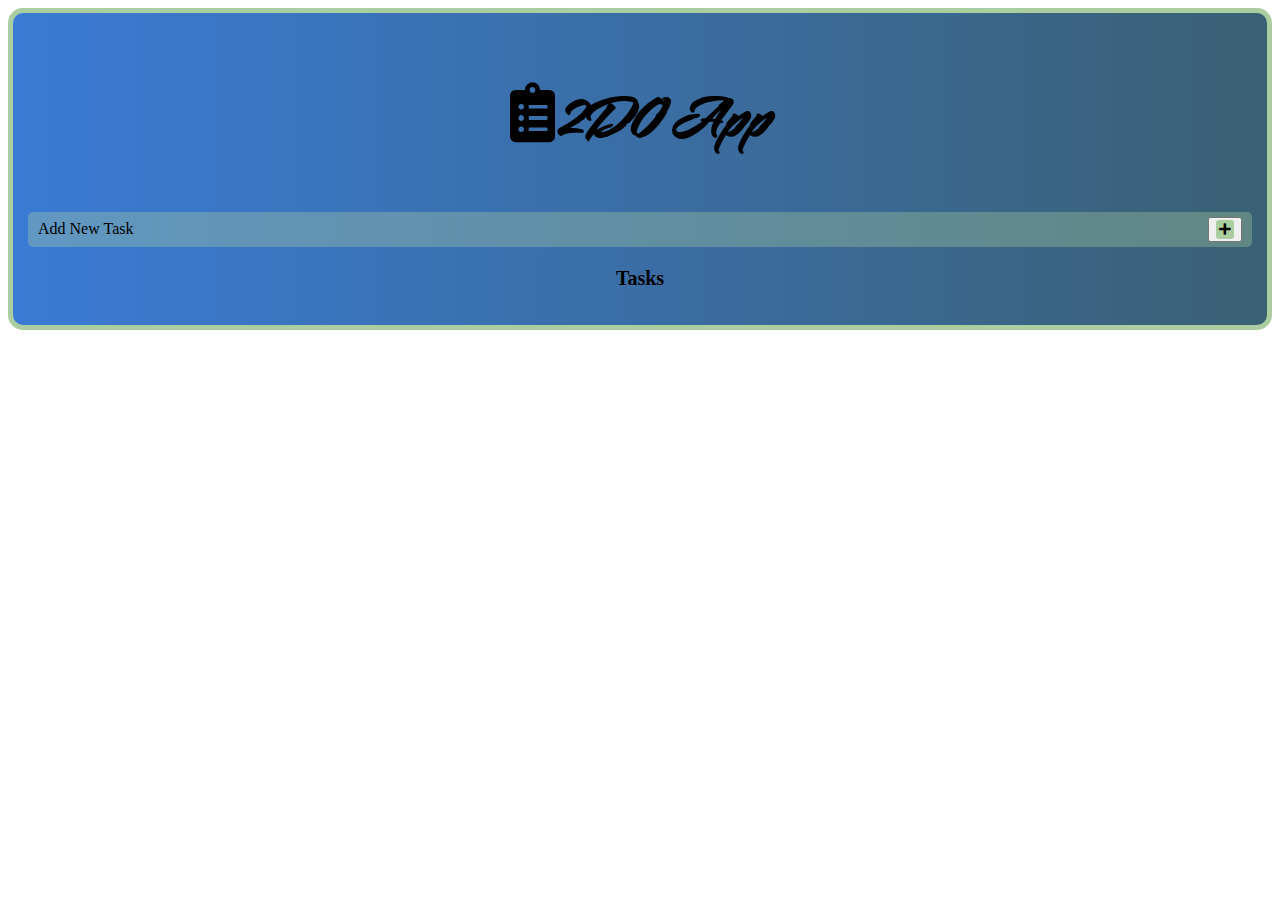
<file: 2do/index.html>
<!DOCTYPE html>
<html lang="en">
<head>
    <meta charset="UTF-8">
    <meta http-equiv="X-UA-Compatible" content="IE=edge">
    <meta name="viewport" content="width=device-width, initial-scale=1.0">
    <title>Document</title>
    <link rel="stylesheet" href="style.css">
    <link rel="stylesheet" href="https://cdnjs.cloudflare.com/ajax/libs/font-awesome/5.15.4/css/all.min.css" />
    <link rel="preconnect" href="https://fonts.googleapis.com">
<link rel="preconnect" href="https://fonts.gstatic.com" crossorigin>
<link href="https://fonts.googleapis.com/css2?family=Smooch&display=swap" rel="stylesheet">
</head>
<body onload="initUI()">
       

    <div class="todoapp" id="main1">
        <div id="modal-box">
            <div id="modal">
                <div id="modal-body">
                    <div>
                    <button id="close-modal">&times;</button>
                </div>
                    
                    <div class="modal-div"><label>Task Title</label>
                        <input type="text" id="titleInput" placeholder="Enter Task Tilte">
                    </div>
                    
                    <div id="msg"></div>
                    <br>
                    <div class="modal-div"> 
                        <label>Due Date</label>
                        <input type="date" id="dateInput" >
                    </div>
                   
                    <br>
                    <p>Description</p>
                    <textarea name="" id="description" cols="50" rows="10" style="width: 612px;"
                    "height: 187px;"></textarea><br>
                    <input type="hidden" name="" id="taskid">
                    <button id="addBtn" class="addBtn"> Add </button>
                    <button id="updateBtn"  class="addBtn"> Update Todo </button>


                </div>
                
            </div>
        </div>

    
        <h2><i class="fas fa-clipboard-list"></i>2DO App</h2>
        <div>
            <span id="new">Add New Task <button id="popup-modal"><i class="fas fa-plus" data-open="addTaskModal"></i></button></span>
            
        </div>
    <h3>Tasks</h3>
    <div id="tasks">
        
    </div>
        
   
    <script src="main.js"></script>
</body>
</html>
</file>
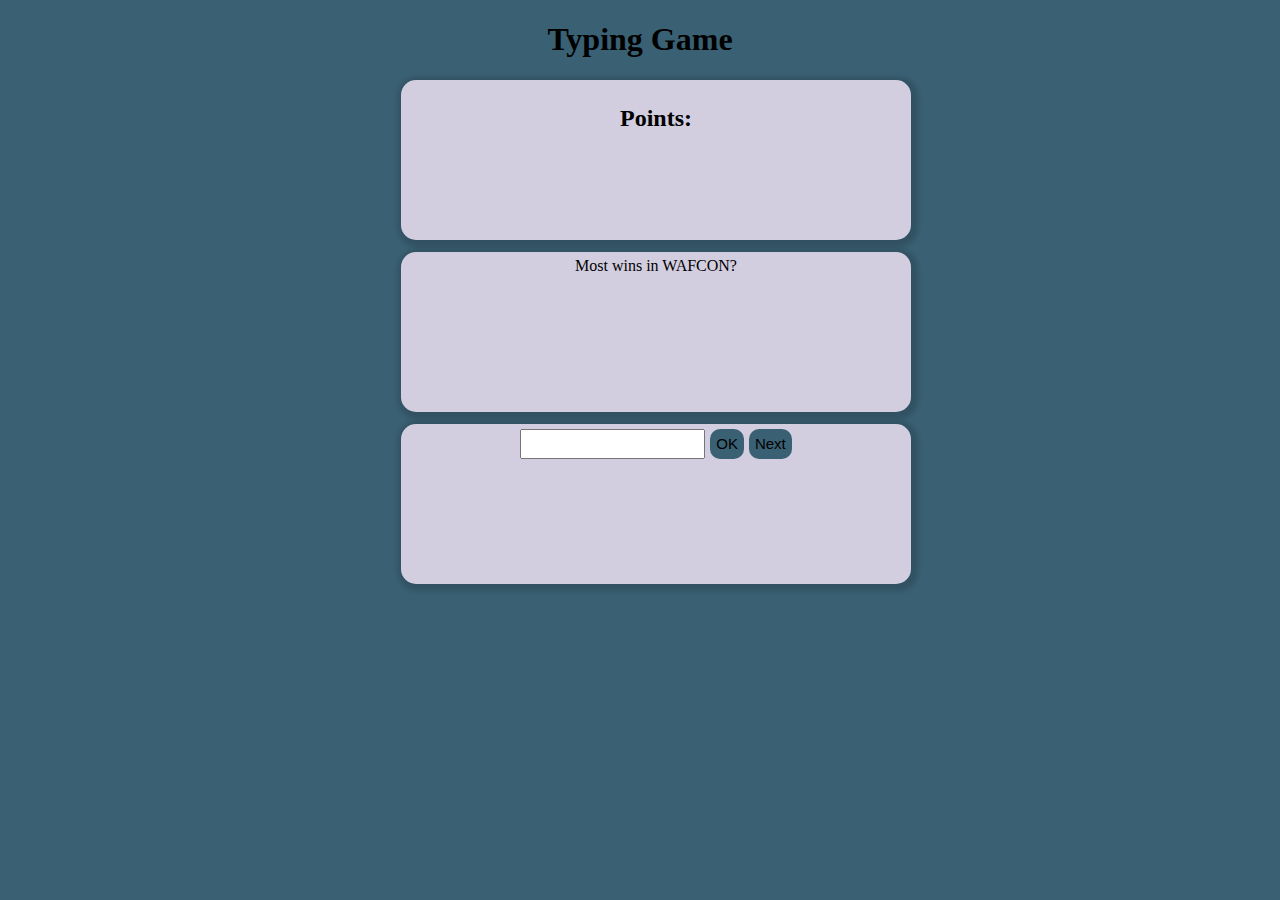
<file: typingGame/index.html>
<!DOCTYPE html>
<html lang="en">
  <head>
    <meta charset="UTF-8" />
    <meta http-equiv="X-UA-Compatible" content="IE=edge" />
    <meta name="viewport" content="width=device-width, initial-scale=1.0" />
    <title>Document</title>
    <link rel="stylesheet" href="style.css" />
  </head>
  <body>
    <h1>Typing Game</h1>
    <div class="paps">
      <div class="box" id="score">
        <h2 >Points:</h2>
      </div>
      <div class="box" id="questionOut">
        
      </div>
      <div class="box">
        <div class="inputs">
          <input type="text" / id="inputs">
          <button id="submit">OK</button>
          <button id="pass1">Next</button>
          
        </div>
      </div>
    </div>
    <script src="main.js"></script>
  </body>
</html>
</file>
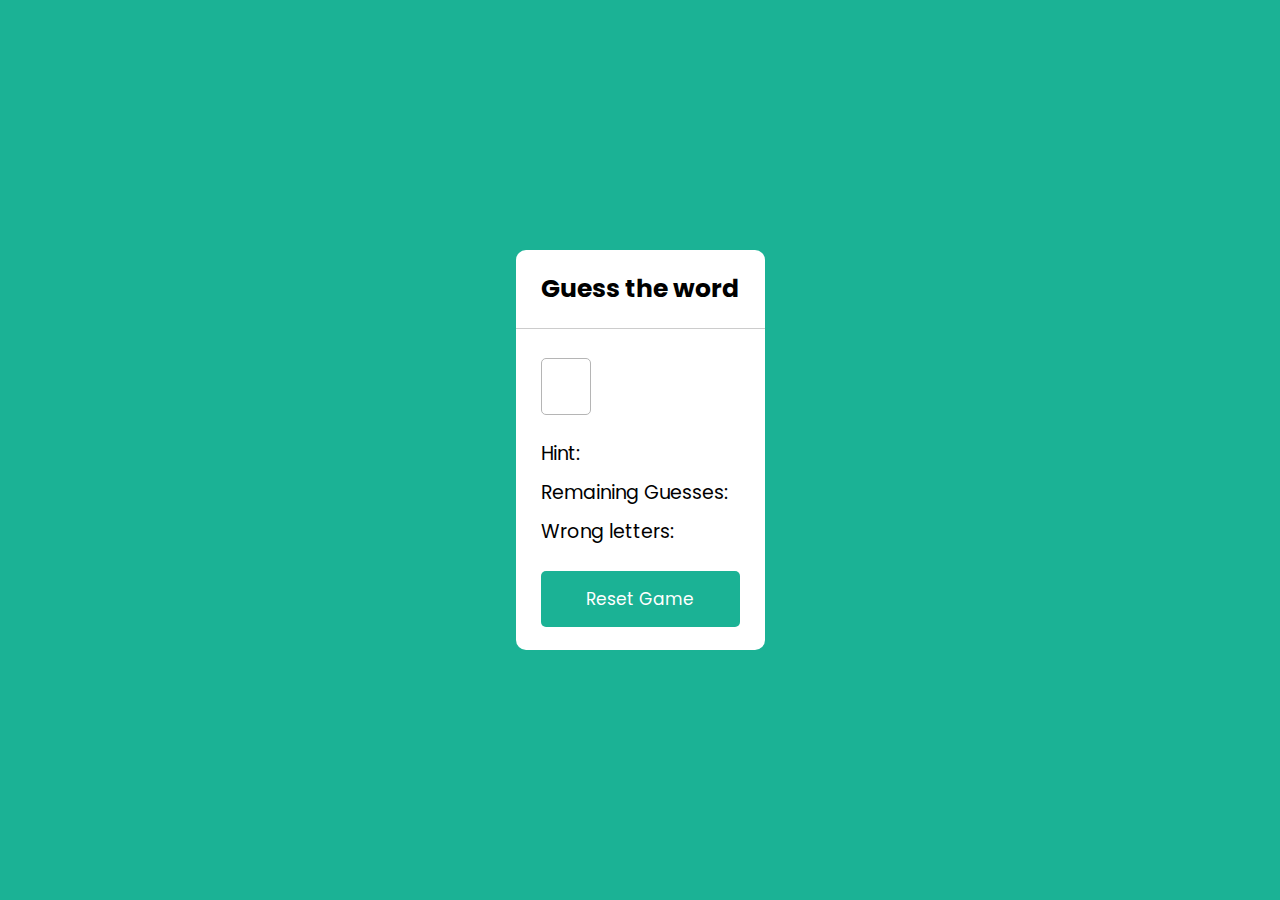
<file: Word_Game/index.html>
<!DOCTYPE html>
<html lang="en">
  <head>
    <meta charset="UTF-8" />
    <meta http-equiv="X-UA-Compatible" content="IE=edge" />
    <meta name="viewport" content="width=device-width, initial-scale=1.0" />
    <title>Document</title>
    <link rel="stylesheet" href="style.css">
  </head>
  <body onload="initUI()">
    <div class="wrapper">
      <h1>Guess the word</h1>
      <div class="content">
          <input type="text" class="typing-input" maxlength="1">
        <div class="inputs">
          <input type="text" disabled />
         
        </div>
        <div class="details">
            <p class="hint">Hint: <span></span></p>
            <p class="guess-left">Remaining Guesses: <span></span></p>
            <p class="wrong-letter">Wrong letters: <span></span></p>

        </div>
        <button class="reset-btn">Reset Game</button>
      </div>
    </div>
    <script src="main.js"></script>
  </body>
</html>
</file>
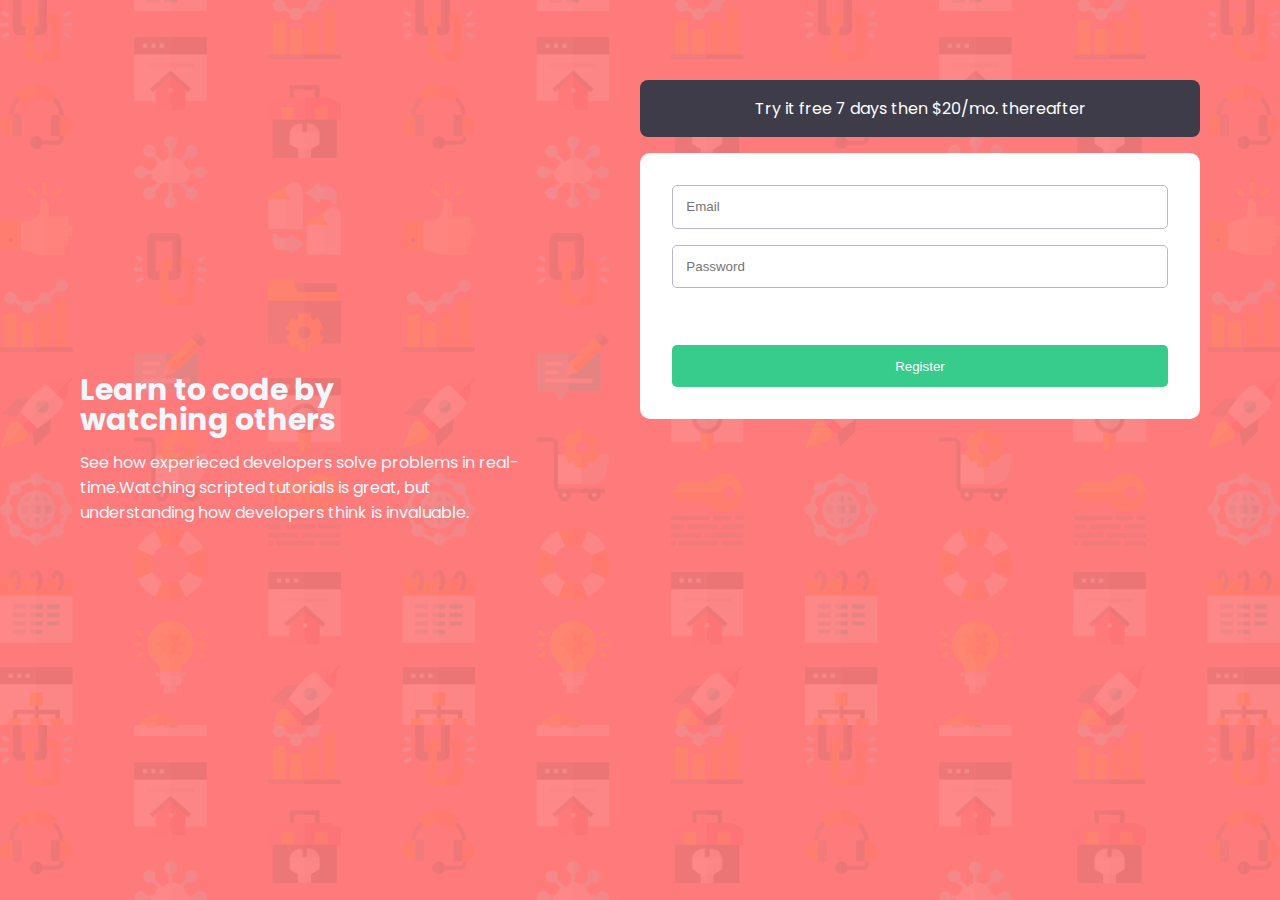
<file: Practicals/intro-component-with-signup-form-master/index.html>
<!DOCTYPE html>
<html lang="en">
  <head>
    <meta charset="UTF-8" />
    <meta name="viewport" content="width=device-width, initial-scale=1.0" />
    <!-- displays site properly based on user's device -->

    <link
      rel="icon"
      type="image/png"
      sizes="32x32"
      href="./images/favicon-32x32.png"
    />

    <title>Frontend Mentor | Intro component with sign up form</title>

    <link rel="stylesheet" href="./css/styles.css" />
  </head>
  <body>
    <!-- Learn to code by watching others

  See how experienced developers solve problems in real-time. Watching scripted tutorials is great, 
  but understanding how developers think is invaluable. 

  Try it free 7 days then $20/mo. thereafter

  First Name 
  Last Name 
  Email Address
  Password

  Claim your free trial 

  By clicking the button, you are agreeing to our Terms and Services -->

    <div class="container">
      <div class="sub left">
        <div class="left-sub">
          <h1>
            Learn to code by <br />
            watching others
          </h1>
          <p>
            See how experieced developers solve problems in real-time.Watching
            scripted tutorials is great, but understanding how developers think
            is invaluable.
          </p>
        </div>
      </div>

      <div class="sub right">
        <div>
          <div class="alert-box">
            <p>Try it free 7 days then $20/mo. thereafter</p>
          </div>

          <div class="form-container">
            <form action="">
              <input type="text" name="" id="email" placeholder="Email" />
              <input
                type="text"
                name=""
                id="password"
                placeholder="Password"
              /><br/>

              <button type="submit">Register</button>
            </form>
          </div>
        </div>
      </div>
    </div>
  </body>
</html>
</file>
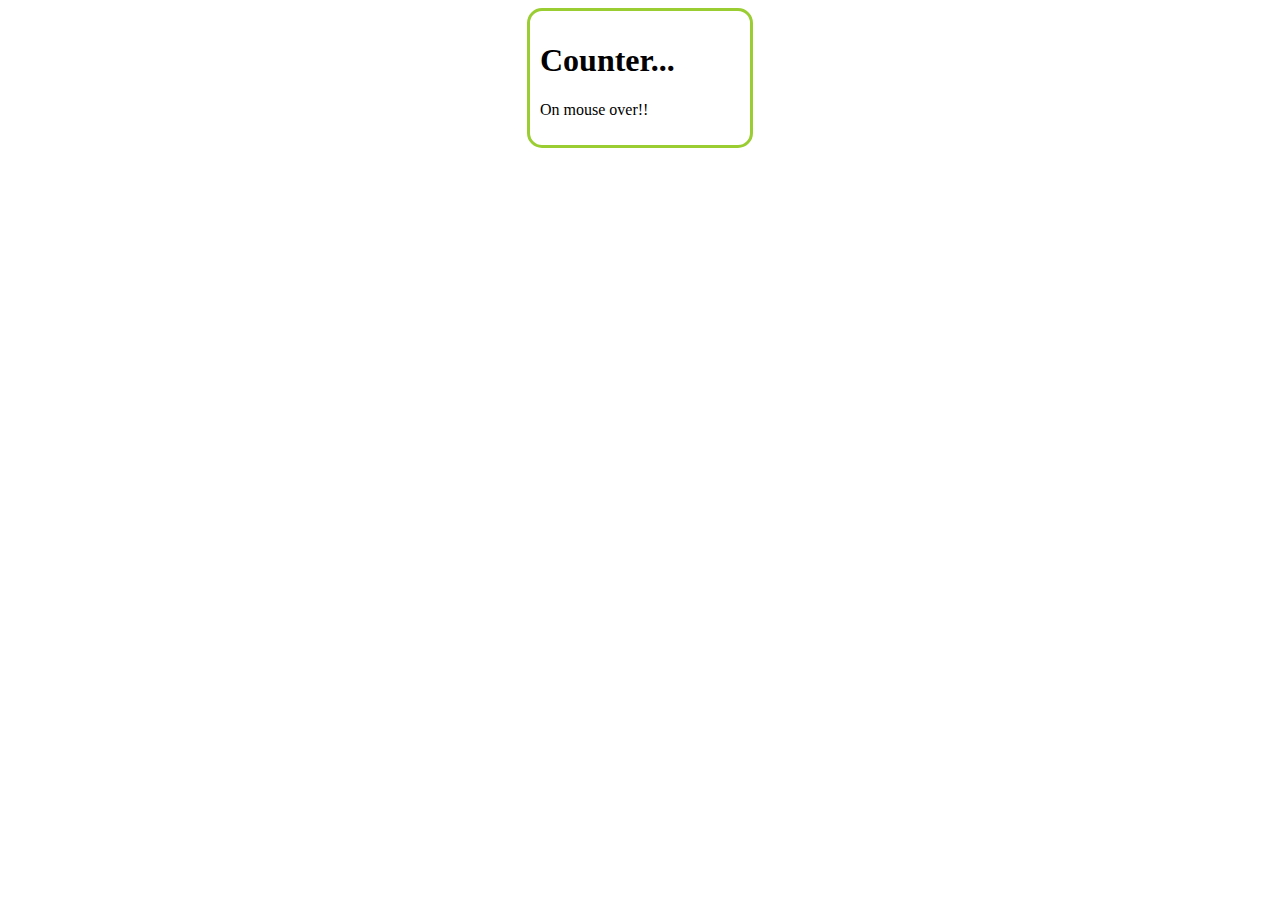
<file: Test/mini2/index.html>
<!DOCTYPE html>
<html lang="en">
  <head>
    <meta charset="UTF-8" />
    <meta http-equiv="X-UA-Compatible" content="IE=edge" />
    <meta name="viewport" content="width=device-width, initial-scale=1.0" />
    <link rel="stylesheet" href="box.css" />
    <title>Document</title>
  </head>
  <body>
        <div id="box">
            <h1 id="here">Counter...</h1>
            <p>On mouse over!!</p>
          </div>
    
    <script>
      let box,here,
        counter = 0;
      box = document.getElementById("box");
      here = document.getElementById("here")
      setInterval(function () {
       counter+= 5;
        if (counter % 10 == 0) {
          box.style.cssText = `
          background-color: green;
          color: white;
          border: blue;
          `
         // box.style.border = "orange";
           here.innerHTML = ` Counter at: ${counter}`
        } else
          box.style.cssText = `
          border: 2px solid orange;
          border-radius: 15px;
          width: 200px;`;
          //here.innerHTML = `Counter not multiple of 10`
      }, 2000); 
    </script>
  </body>
</html>
</file>
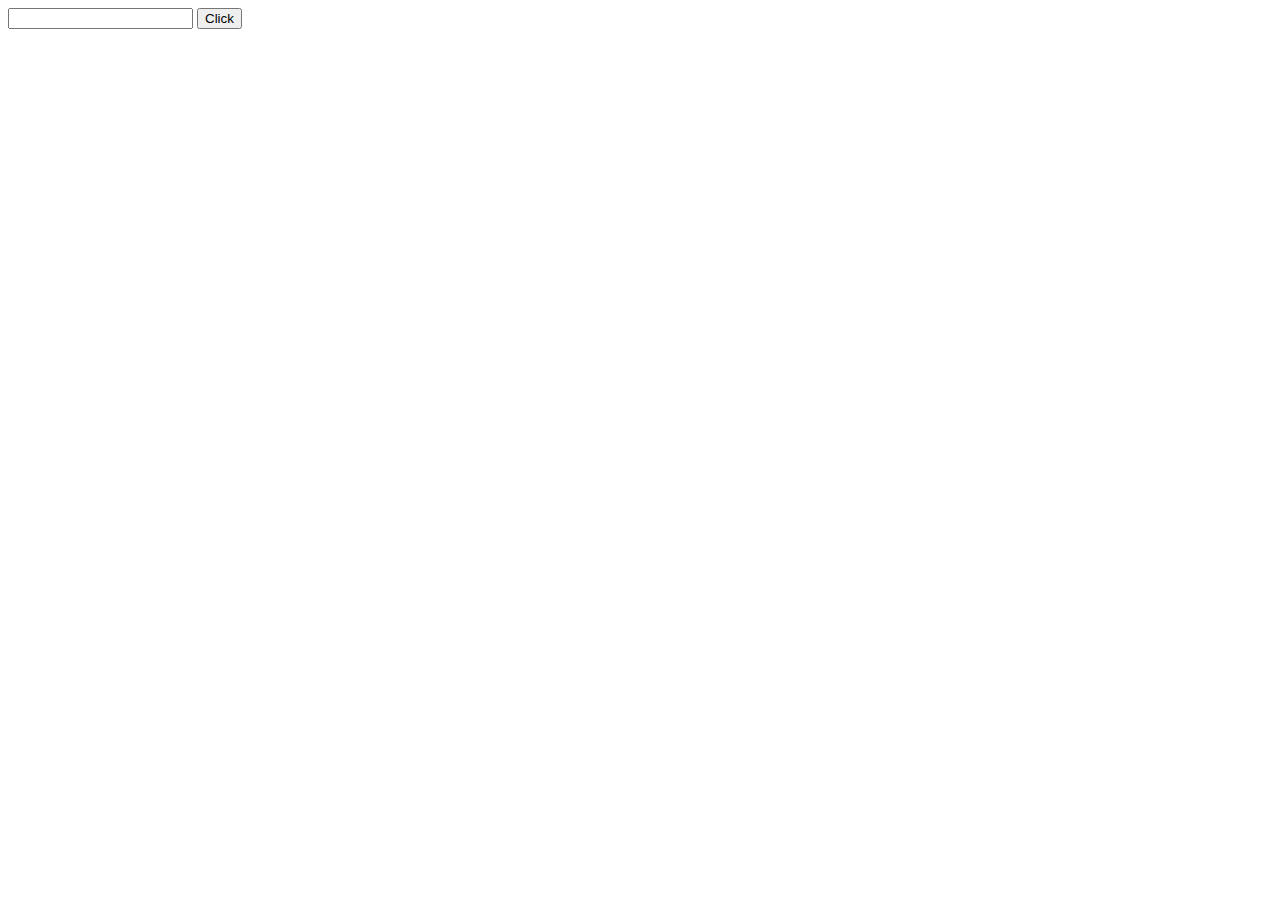
<file: color.html>
<!DOCTYPE html>
<html lang="en">
<head>
    <meta charset="UTF-8">
    <meta http-equiv="X-UA-Compatible" content="IE=edge">
    <meta name="viewport" content="width=device-width, initial-scale=1.0">
    <title>Document</title>
</head>
<body id="display">
    <input type="text" id="color">
    <button onclick="alert( transform(document.getElementById('color').value,'display'))">Click</button>
    <script>

      let transform = (color,id) =>{
       document.getElementById(id).style.background =color
       return 'Your background is now '+ color
      }  
    </script>
</body>
</html>
</file>
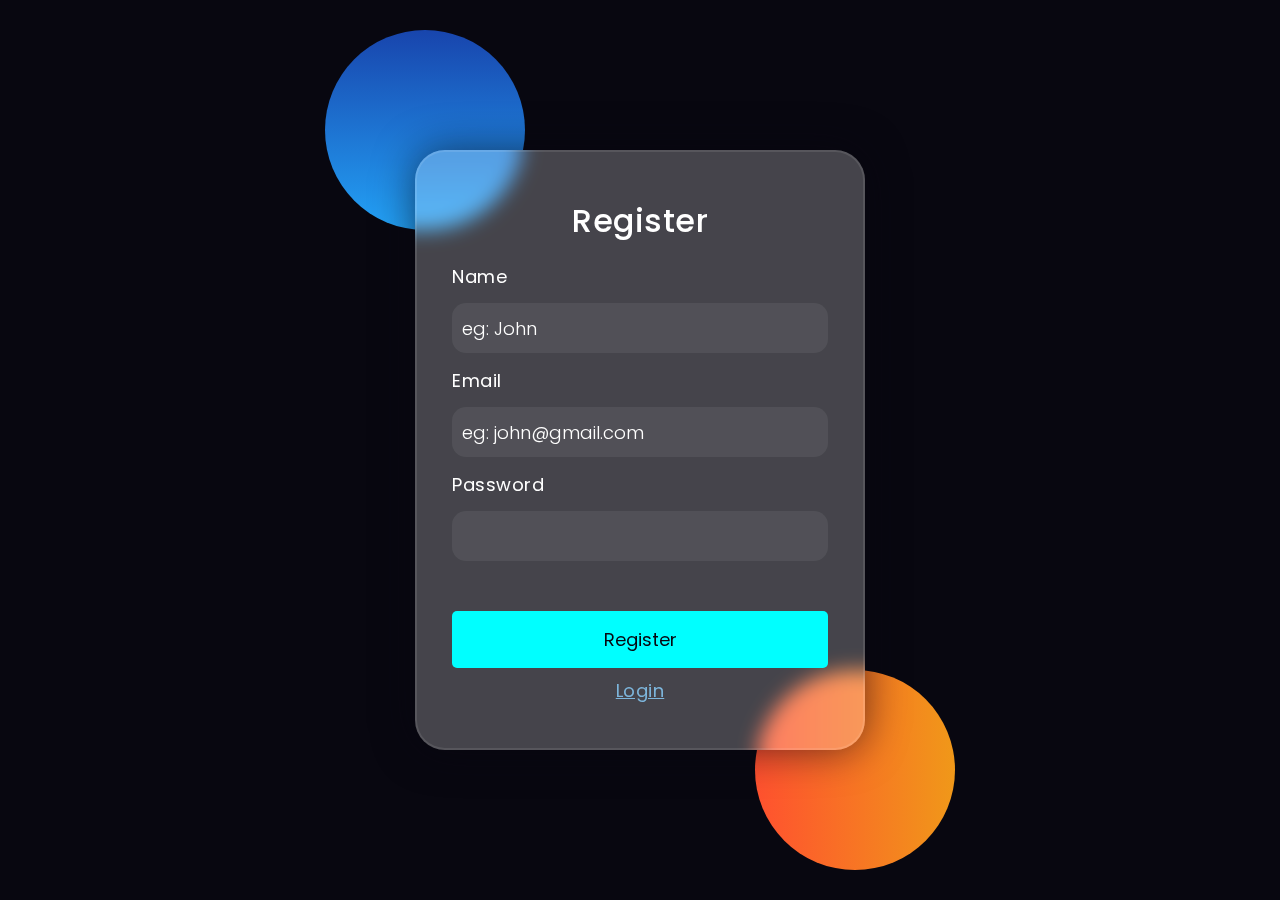
<file: Work_shop/register.html>
<!DOCTYPE html>
<html lang="en">
<head>
 
    <link rel="preconnect" href="https://fonts.gstatic.com">
    <link rel="stylesheet" href="https://cdnjs.cloudflare.com/ajax/libs/font-awesome/5.15.4/css/all.min.css">
    <link rel="stylesheet" href="./index.css">
    <title>Register</title>
    
</head>
<body>
    <section class="container">

        <div class="form-container">
            <form class="register-form" id="form">
                <h3>Register</h3>
        
                <div class="form-group">
                    <label for="username">Name</label>
                    <input type="text" placeholder="eg: John" class="input-name-register" id="name" maxlength="10" >
                </div>
                
                <div class="form-group">
                    <label for="username">Email</label>
                    <input type="email" placeholder="eg: john@gmail.com" class="input-email-register" id="email" >
                </div>

                <div class="form-group">
                    <label for="password">Password</label>
                    <input type="password" id="password" class="input-password-register" maxlength="10" >
                </div>
        
                <button type="submit" class="register-btn" disabled  id="btn">Register</button>
                <a href="login.html" class="forgot-pasword redirect">Login</a>
            </form>
        </div>
    </section>
    <script src="./Scripts/register.js"></script>
</body>
</html>
</file>
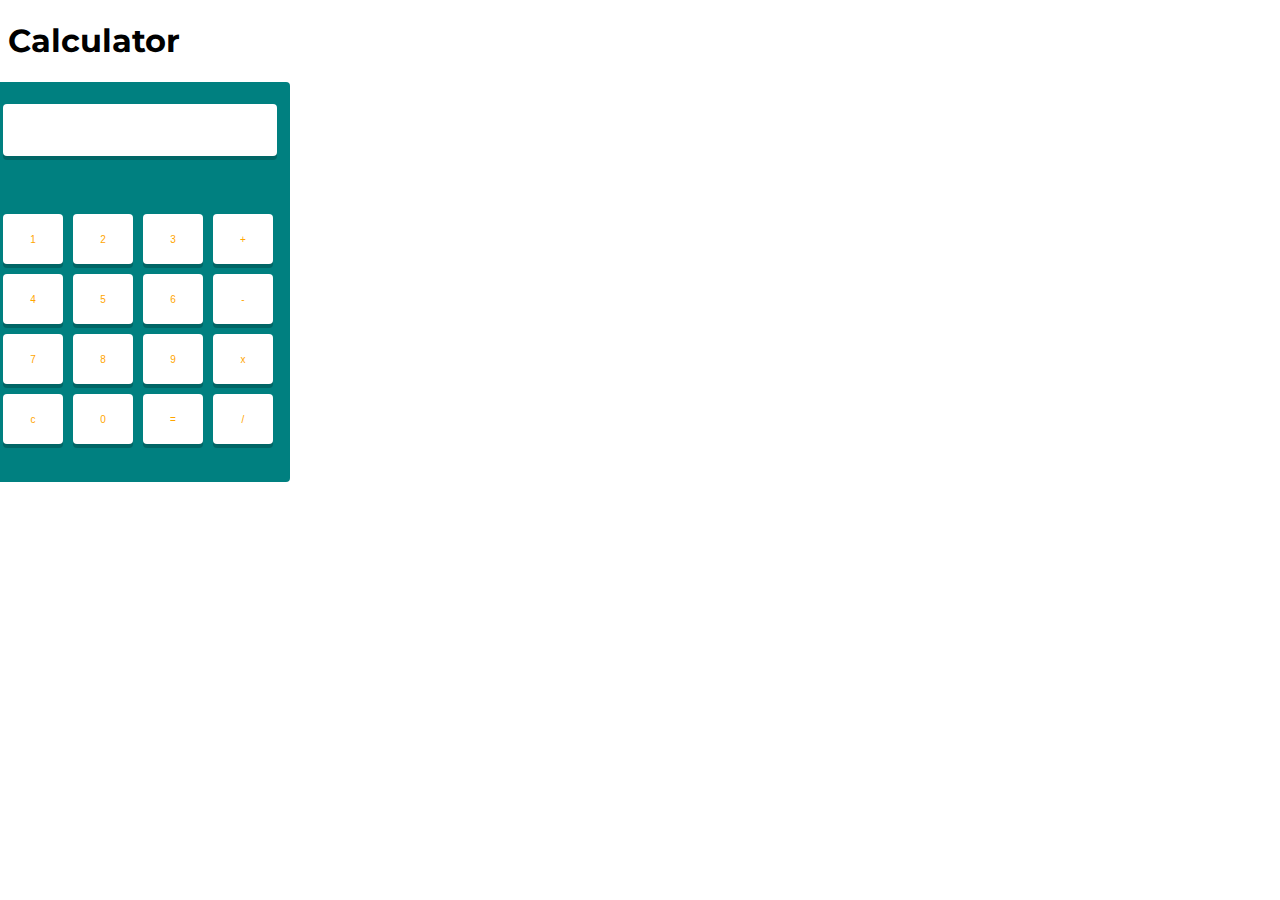
<file: Test/mini2/calc.html>
<!DOCTYPE html>
<html lang="en">
<head>
    <meta charset="UTF-8">
    <meta http-equiv="X-UA-Compatible" content="IE=edge">
    <meta name="viewport" content="width=device-width, initial-scale=1.0">
    <link rel="stylesheet" href="calc.css">
    <link rel="preconnect" href="https://fonts.googleapis.com">
<link rel="preconnect" href="https://fonts.gstatic.com" crossorigin>
<link href="https://fonts.googleapis.com/css2?family=Montserrat:wght@400;500&display=swap" rel="stylesheet">
    <title>Document</title>
</head>
<body>
    <h1>Calculator</h1>
    <form name="calc">
        <table>
            <tr>
                <td>
                    <input type="text" name="input" size="16" id="answer">
    
                    <br>
                </td>
            </tr>
            <tr>
                <td>
                    <input type="button" name="one" value="  1  " onclick="calc.input.value += '1'">
                    <input type="button" name="two" value="  2  " onclick="calc.input.value += '2'">
                    <input type="button" name="three" value="  3  " onclick="calc.input.value += '3'">
                    <input type="button" class="operator" name="plus" value="  +  " onclick="calc.input.value += ' + '">
                    <br>
                    <input type="button" name="four" value="  4  " onclick="calc.input.value += '4'">
                    <input type="button" name="five" value="  5  " onclick="calc.input.value += '5'">
                    <input type="button" name="six" value="  6  " onclick="calc.input.value += '6'">
                    <input type="button" class="operator" name="minus" value="  -  " onclick="calc.input.value += ' - '">
                    <br>
                    <input type="button" name="seven" value="  7  " onclick="calc.input.value += '7'">
                    <input type="button" name="eight" value="  8  " onclick="calc.input.value += '8'">
                    <input type="button" name="nine" value="  9  " onclick="calc.input.value += '9'">
                    <input type="button" class="operator" name="times" value="  x  " onclick="calc.input.value += ' * '">
                    <br>
                    <input type="button" id="clear" name="clear" value="  c  " onclick="calc.input.value = ''">
                    <input type="button" name="zero" value="  0  " onclick="calc.input.value += '0'">
                    <input type="button" name="doit" value="  =  " onclick="calc.input.value = eval(calc.input.value)">
                    <input type="button" class="operator" name="div" value="  /  " onclick="calc.input.value += ' / '">
                    <br>
                </td>
            </tr>
        </table>
    </form>
</body>
</html>
</file>
<file: 2do/style.css>
h2 {
  font-family: "Smooch", cursive;
  font-size: 60px;
  text-align: center;
}
h3 {
  text-align: center;
  font-size: 20px;
}

#new {
  display: flex;
  justify-content: space-between;
  align-items: center;
  background-color: rgba(171, 206, 161, 0.35);
  padding: 5px 10px;
  border-radius: 5px;
  cursor: pointer;
}

#modal-box {
  display: none;
  position: absolute;
  top: 0;
  bottom: 0;
  left: 0;
  right: 0;
  z-index: 1;
  background-color: rgba(7, 8, 7, 0.239);
}
#modal {
  width: 600px;
  height: 560px;
  margin: auto;
  background-color: #fff;
  position: absolute;
  top: 0;
  bottom: 0;
  left: 0;
  right: 0;
  padding: 20px 30px;
  border-radius: 10px;
  box-shadow: 2px 2px 5px 5px rgba(0, 0, 0, 0.15);
  cursor: pointer;
  font-family: "Smooch", cursive;
  font-size: 18px;
}

.modal-div {
  margin-top: 20px;
}
.modal-div label {
  font-size: 32px;
  color: #222;
  border: 30px;
}
.modal-div input {
  margin-top: 5px;
  display: block;
  padding: 10px;
  outline: none;
  border: 1px solid;
  width: 95%;
}
.addBtn {
  width: 90%;
  height: 30px;
  border: none;
  font-size: 15px;
  background-color: #3a6073;
  border-radius: 10px;
}

#closemodal {
  color: #ccc;
  float: right;
  font-size: 20px;
  padding-top: 5px;
  margin: 15px;
  border: none;
  text-decoration: none;
  border-radius: 5px;
}
#closemodal:hover,
.closemodal:focus {
  color: #000;
  text-decoration: none;
  cursor: pointer;
}
#main1 {
  background: linear-gradient(to right, #3a7bd5, #3a6073);
  width: auto;
  height: auto;
  border: 5px solid #abcea1;
  border-radius: 15px;
  padding: 15px;
  z-index: 2;
}
.fa-plus {
  background-color: #abcea1;
  padding: 3px;
  border-radius: 3px;
}
#tasks {
  display: grid;
  gap: 14px; 
}
#tasks div {
  background-color: #c6dce4;
  border: 3px solid #abcea1;
  padding: 5px;
  border-radius: 6px;
  display: grid;
  gap: 4px;
 
}
#msg {
  color: red;
}
#tasks div .options {
  justify-self: center;
  display: flex;
  gap: 20px;
 
}

#tasks div .options i {
  cursor: pointer;
  
}

.fa, .far, .fas {
  font-family: "Font Awesome 5 Free";
}
.fa, .fab, .fad, .fal, .far, .fas {
  -moz-osx-font-smoothing: grayscale;
  -webkit-font-smoothing: antialiased;
  display: inline-block;
  font-style: normal;
  font-variant: normal;
  text-rendering: auto;
  line-height: 1;
}
user agent stylesheet
i {
  font-style: italic;
}
h2 {
  font-family: "Smooch", cursive;
  font-size: 60px;
  text-align: center;
}
user agent stylesheet
h2 {
  font-size: 1.5em;
  font-weight: bold;
}
.fa-clipboard-list:before {
  content: "\f46d";
  padding-right: 4px;
}
</file>
<file: typingGame/style.css>
body{
    background-color: #3a6073;
}


.paps {
  display: grid;
  gap: 12px;
}
h1{
    text-align: center;
}
.box {
  width: 500px;
  height: 150px;
  margin-left: 393px;;
  border-radius: 15px;
  z-index: 2;
   background-color: #D3CEDF; 
  padding: 5px;
  /* border-radius: 6px; */
  box-shadow: 2px 2px 5px 5px rgba(0, 0, 0, 0.15);
  text-align: center;
  
}
.inputs {
  display: flex;
  justify-content: center;
}
button {
    width: auto;
    height: 30px;
    margin-left: 5px;
    border: none;
    font-size: 15px;
    background-color: #3a6073;
    border-radius: 10px;
}
.input{
    display: flex;
    flex-wrap: wrap;
    justify-content: center;
}
</file>
<file: Word_Game/style.css>
@import url('https://fonts.googleapis.com/css2?family=Poppins:ital,wght@0,200;0,300;0,400;0,500;0,600;0,700;1,200&display=swap');
*{
    margin: 0;
    padding: 0;
    box-sizing: border-box;
    font-family: 'Poppins', sans-serif;

}
body {
    display: flex;
    align-items: center;
    justify-content: center;
    min-height: 100vh;
    background: #1bb295;
}
.wrapper{
    height: 400px;
    width: auto;
    background: #fff;
    border-radius: 10px;
}
.wrapper h1{
    font-size: 25px;
    font-weight:  700;
    padding: 20px 25px;
    border-bottom: 1px solid #ccc;
}
.wrapper .content{
    margin: 25px 25px 35px;
} .content .input{
    display: flex;
    flex-wrap: wrap;
    justify-content: center;
}
.content .typing-input{
    opacity: 0;
    z-index: -999;
    position: absolute;
}
.inputs input{
    height: 57px;
    width: 50px;
    margin: 4px;
    color: #1bb295;
    font-size: 24px;
    font-weight: 600;
    text-align: center;
    text-transform: uppercase;
    background: none;
    border-radius: 5px;
    border: 1px solid #b5b5b5;
}

.inputs input:first-child{
    margin-left: 0px;
}
.content .details{
    margin: 20px 0 25px;
}
.details p{
    font-size: 19px;
    margin-bottom: 10px;
}
.content .reset-btn{
    width: 100%;
    cursor: pointer;
    outline: none;
    border: none;
    color: #fff;
    font-size: 17px;
    padding: 15px 0;
    background: #1bb295;
    border-radius: 5px;
}
</file>
<file: Practicals/intro-component-with-signup-form-master/css/styles.css>
@import url('https://fonts.googleapis.com/css2?family=Poppins:wght@400;500;600;700&display=swap');



:root {
    --desktop-bg: hsl(0, 100%, 74%);
    --alert-bg: hsl(249, 10%, 26%) ;
    --border-color:hsl(246, 25%, 77%)

}

* {
    padding: 0;
    margin: 0;
    box-sizing: border-box;
    

}
body {
    font-family: 'Poppins', sans-serif;

}

.container {
    width: 100vw;
    height: 100vh;
    background-color: var(--desktop-bg);
    background-image: url(../images/bg-intro-desktop.png);
    background-size: 100%;
    display: flex;
    padding: 5em;
}

.sub{
    width: 50%;
    height: 100%;
}

.left{
   
    display: flex;
    align-items: center;
    color: aliceblue;


}
.left h1{
   
    font-size: 30px;
    line-height: 30px;
    margin-bottom: 0.5em;
}
.left p {
    width: 80%;
}

/* .right{
    display: grid;
    align-items: center;
    margin-bottom: 0.5em;
} */

 .right form {
    width: 100%;
    height: auto;
    padding: 2em;
    display: flex;
    flex-direction: column;
    gap: 1em;
    border-radius: 10px;
    background-color: white;


} 
.right .alert-box{
    width: 100%;
    color: #fff;
    padding: 1em ;
    border-radius: 8px;
    background-color: var(--alert-bg);
    text-align: center;
    margin-bottom: 1em;

}
form input{
    outline: none;
    border: 1px solid var(--border-color);
    padding: 1em;
    border-radius: 5px;
}

form button{
    width: 100%;
    color: white;
    padding: 1em;
    border: none;
    border-radius: 5px;
    background-color: hsl(154, 59%, 51%);

}
</file>
<file: Test/mini2/box.css>
#box{
    border: solid yellowgreen;
    border-radius: 15px;
    width: 200px;
    margin: auto;
    padding: 10px;
    
}


#box:hover {
    transform: scale(1.1);
    background-color: green;
    border: 2px solid orange;
    padding: 10px;
}
</file>
<file: Work_shop/index.css>
@import "https://fonts.googleapis.com/css2?family=Poppins:wght@300;500;600&display=swap";
*,
*:before,
*:after {
  padding: 0;
  margin: 0;
  box-sizing: border-box;
  font-family: "Poppins", sans-serif;
  font-size: 18px;
}

section.container {
  background-color: #080710;
  height: 100vh;
  width: 100%;
  display: flex;
  flex-direction: column;
  align-items: center;
  justify-content: center;
}
section.container .form-container {
  position: relative;
}
section.container .form-container::before {
  content: "";
  position: absolute;
  width: 200px;
  height: 200px;
  background: linear-gradient(#1845ad, #23a2f6);
  border-radius: 50%;
  left: -20%;
  top: -20%;
}

section.container .form-container::after {
  content: "";
  position: absolute;
  width: 200px;
  height: 200px;
  background: linear-gradient(to right, #ff512f, #f09819);
  border-radius: 50%;
  right: -20%;
  bottom: -20%;
}

section.container form {
  letter-spacing: 0.5px;
  color: #ffffff;
  z-index: 1;
  position: relative;
  max-width: 450px;
  height: 600px;
  background-color: #ffffff3f;
  border: 2px solid #ffffff1a;
  border-radius: 30px;
  padding: 50px 35px;
  box-shadow: 0 0 40px #08071099;
  backdrop-filter: blur(10px);
  display: flex;
  flex-direction: column;
  justify-content: center;
}

section.container form h3 {
  font-size: 32px;
  font-weight: 500;
  text-align: center;
  margin-bottom: 1rem;
}

/* section.container .form-group {
  margin: 0.5rem 0;
} */

section.container .form-group input {
  width: 100%;
  height: 50px;
  margin: 0.75rem 0;
  padding: 0 10px;
  border: none;
  border-radius: 14px;
  background-color: #ffffff12;
  font-weight: 300;
  outline: none;
}
::placeholder {
  color: #ffffff !important;
}
section.container .form-group a.forgot-pasword,
section.container .form-group a.reset-pasword {
  float: right;
  color: #7db5db;
  margin: 0.25rem;
}
section.container button {
  margin-top: 2rem;
  width: 100%;
  background-color: aqua;
  color: #080710;
  padding: 15px 0;
  border-radius: 5px;
  border: none;
  cursor: pointer;
}

input {
  color: white;
}

.redirect {
  text-align: center;
  color: #7db5db;
  margin-top: 0.5rem;
}
</file>
<file: Test/mini2/calc.css>
body {
    font-family: 'Montserrat', sans-serif;
  }
  
  table {
    margin: auto;
    background-color: teal;
    width: 300px;
    height: 400px;
    text-align: center;
    border-radius: 4px;
  }
  form{
    margin-left: -1000px;
  }
  #calculator {
    max-width: 70%;
    left: 58%;
    top: 10%;
    background-color: teal;
  }
  
  input {
    outline: 0;
    position: relative;
    left: 5px;
    top: 5px;
    border: 0;
    color: orange;
    background-color: #fff;
    border-radius: 4px;
    width: 60px;
    height: 50px;
    float: left;
    margin: 5px;
    font-size: 10px;
    color: orange;
    box-shadow: 0 4px rgba(0,0,0,0.2);
  }
  
   input:hover {
    color: orange;
    background-color: #fff;
    border-radius: 4px;
    width: 60px;
    height: 50px;
    float: left;
    margin: 5px;
    font-size: 10px;
    box-shadow: 0 4px orange;
  } 
 
  
  #answer {
    width: 270px;
    font-size: 10px;
    text-align: center;
    background-color: #fff;
    float: left;
  }
  
  #answer:hover {
    width: 270px;
     font-size: 26px; 
    text-align: center;
    background-color: #fff;
    box-shadow: 0 4px rgba(0,0,0,0.2);
  } 
 
  .operator {
    background-color: #fff;
    position: relative;
  }
  

 */
  #clear {
    float: left;
    position: relative;
    display: block;
    background-color: #fff;
    margin-bottom: 15px;
  }
</file>
